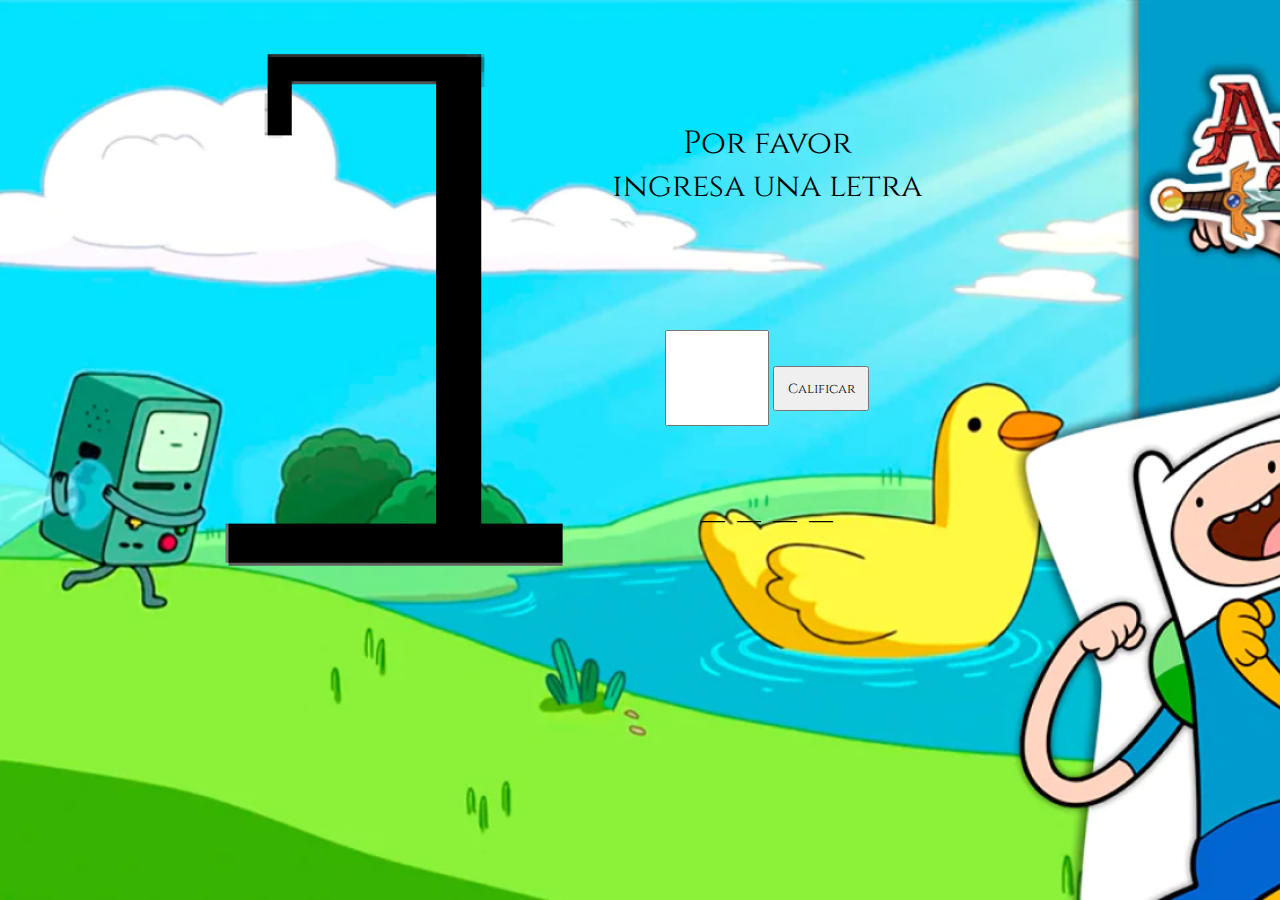
<file: index.html>
<!DOCTYPE html>
<html lang="en">
<head>
    <meta charset="UTF-8">
    <meta http-equiv="X-UA-Compatible" content="IE=edge">
    <meta name="viewport" content="width=device-width, initial-scale=1.0">
    <link rel="preconnect" href="https://fonts.googleapis.com">
    <link rel="preconnect" href="https://fonts.gstatic.com" crossorigin>
    <link href="https://fonts.googleapis.com/css2?family=Cinzel:wght@500&display=swap" rel="stylesheet">
    <link rel="stylesheet" href="style.css">
    <title>Ahorcado Game</title>
</head>
<body>
    <div class="background">
        <div id="imagen"></div>
        <section class="letter-box">
            <p class="title">Por favor <br/> ingresa una letra</p>
            <input type="text" maxlength="1" id="letra"> <button id="calificar">Calificar</button>
            <br/>
            <p id="output"></p>
        </section>

    </div>
    
    

    <!--<div id="ganador">
        <p>Ganastee</p>
        <p>Que bieen</p>
    </div>-->

    <script src="javascript.js"></script> 
</head>

</html>
</file>
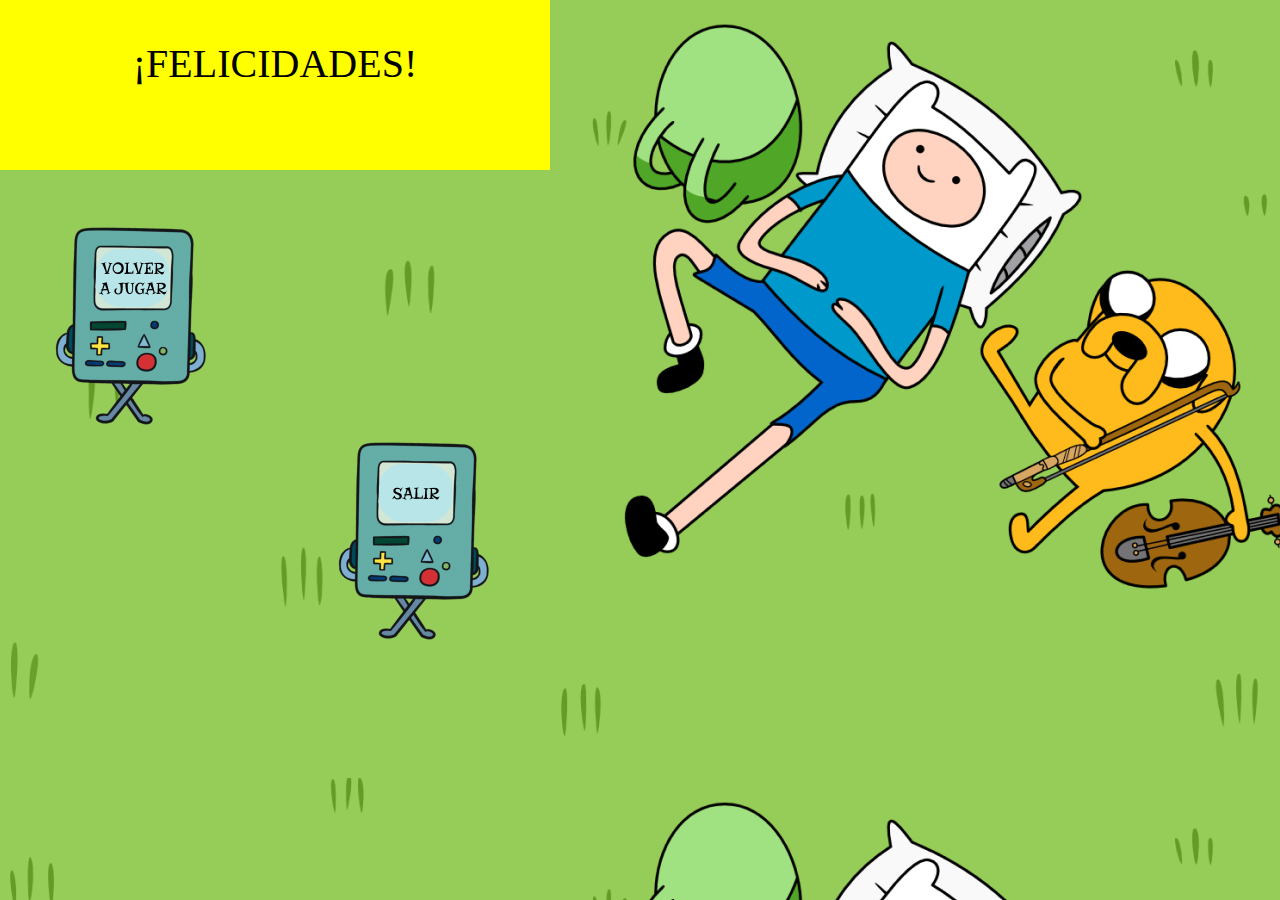
<file: felicidades.html>
<!DOCTYPE html>
<html lang="en">
<head>
    <meta charset="UTF-8">
    <meta http-equiv="X-UA-Compatible" content="IE=edge">
    <meta name="viewport" content="width=device-width, initial-scale=1.0">
    <link href="https://fonts.googleapis.com/css2?family=Cinzel:wght@800&family=Josefin+Sans&display=swap" rel="stylesheet">
    <link rel="stylesheet" href="estilosfelicidades.css">
    <title>Felicidades </title>
</head>
<body>

    <div class="bloque2">
        <div class="ganaste">¡FELICIDADES!</div>
    </div>    

      <div class="retorno3">
    <a href="index.html"> 
            <img src="img/Component 1(1).png" alt="bmovolverajugar">
        </a>
    </div> 
    
        <div class="retorno4">
            <a href="inicio.html"> 
                       <img src="img/Component 1(2).png" alt="bmosalir">
                   </a>
               </div> 

</body>
</html>
</file>
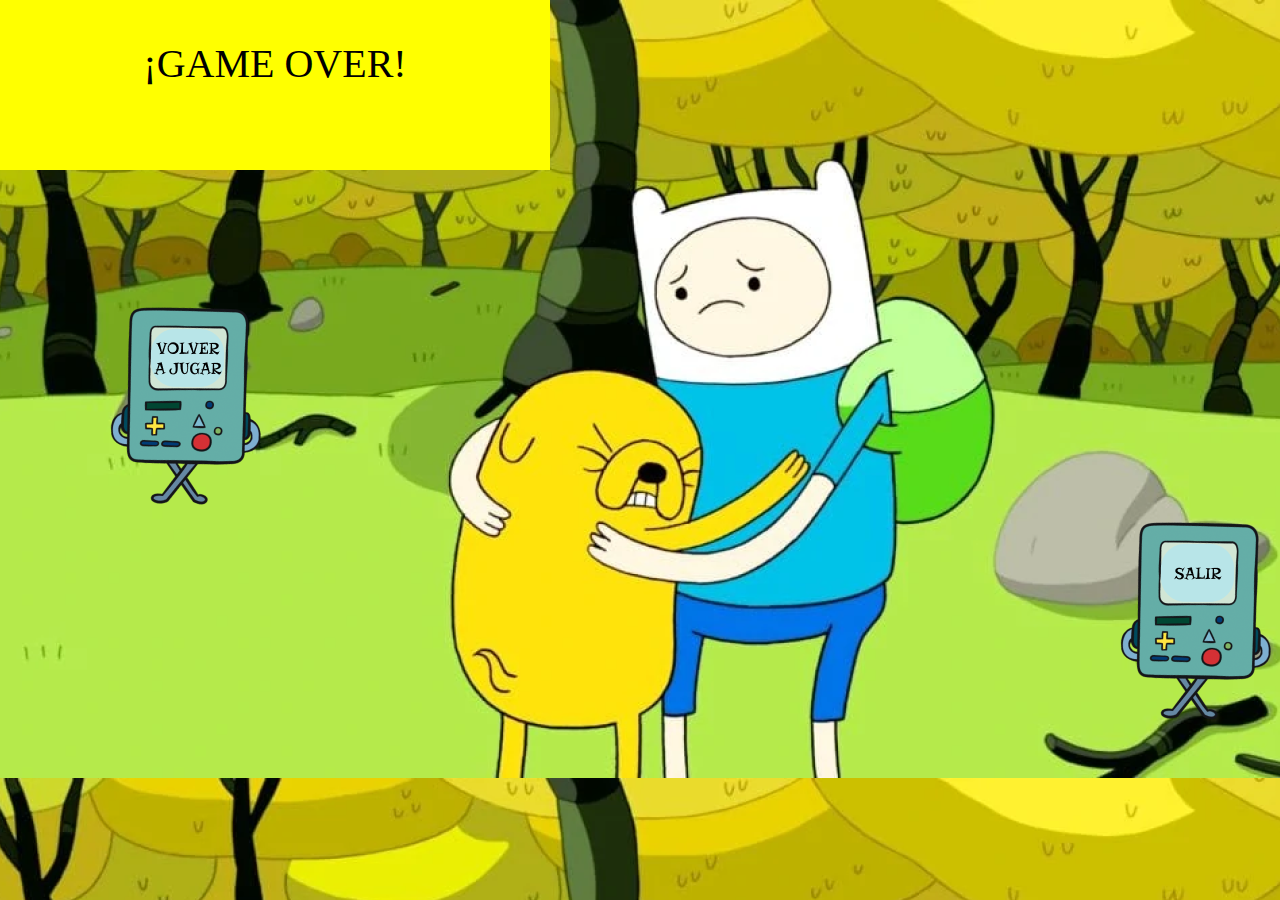
<file: Gameover.html>
<!DOCTYPE html>
<html lang="en">
<head>
    <meta charset="UTF-8">
    <meta http-equiv="X-UA-Compatible" content="IE=edge">
    <meta name="viewport" content="width=device-width, initial-scale=1.0">
    <link href="https://fonts.googleapis.com/css2?family=Cinzel:wght@800&family=Josefin+Sans&display=swap" rel="stylesheet">
    <link rel="stylesheet" href="estilosgameover.css">
    <title>Game over </title>
</head>
<body>
  <div class="bloque">
      <div class="perdiste">¡GAME OVER!</div>
  </div>
    <div class="retorno">
     <a href="index.html"> 
                <img src="img/Component 1(1).png" alt="bmojugar">
            </a>
        </div>               
    
    <div class="retorno2">
        <a href="inicio.html"> 
                   <img src="img/Component 1(2).png" alt="bmojugar">
               </a>
           </div> 
</body>
</html>
</file>
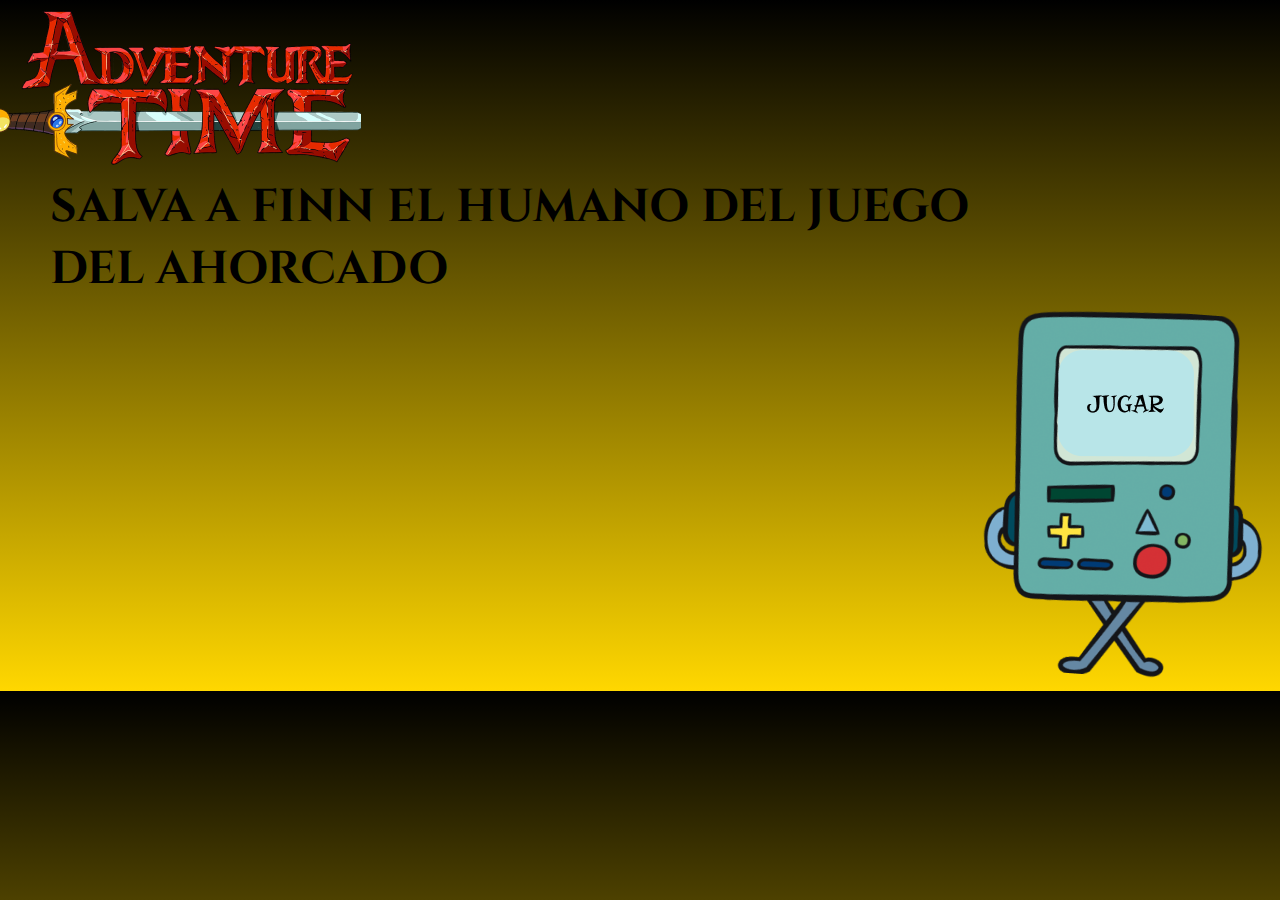
<file: inicio.html>
<!DOCTYPE html>
<html lang="en">
<head>
    <meta charset="UTF-8">
    <meta http-equiv="X-UA-Compatible" content="IE=edge">
    <meta name="viewport" content="width=device-width, initial-scale=1.0">
    <link rel="preconnect" href="https://fonts.googleapis.com">
    <link rel="preconnect" href="https://fonts.gstatic.com" crossorigin>
    <link href="https://fonts.googleapis.com/css2?family=Cinzel:wght@500&display=swap" rel="stylesheet">
    <link rel="stylesheet" href="inicioStyle.css">
    <title>¿Jugamos?</title>
</head>
<body>

    <div class="titulo">
        <img src="img/logo.png" alt="aqui va el logo">
    </div> 
    <div class="informacion">
        <h1>SALVA A FINN EL HUMANO DEL JUEGO DEL AHORCADO</h1>
        
    </div>
    <div class="botonjugar">
            <a href="index.html"> 
                <img src="img/Component 1.png" alt="bmojugar">
            </a>
    </div>
    </div>

</body>
</html>
</file>
<file: style.css>
body{
    margin: 0;
    padding: 0;
    box-sizing: border-box;
}
.background{
    width: 100%;
    height: 100vh;
    display: flex;
    flex-wrap: wrap;
    background-size: cover;
    background-image: url(./img/fondodesk.png)
}
#imagen{
    width: 383px;
    height: 626px;
    margin-left: 15%;
    background-image: url(./img/finns.png);
}
.title{
    font-size: 2rem;
    text-align: center;
    font-family: 'Cinzel', serif;
    
}
.letter-box{
    width: 30%;
    height: 70vh;
    margin-top: 10vh;
    text-align: center;
    float: left;
}
#letra{
    width: 25%;
    height: 10vh;
    margin-top: 10vh;
    font-family: 'Cinzel', serif;
    font-size: 3rem;
    text-align: center;
}
#calificar{
    font-family: 'Cinzel', serif;
    width: 25%;
    height: 5vh;
}
#output{
    font-family: 'Cinzel', serif;
    font-size: 3rem;
    margin-top: 5vh;
}


/*#ganador{
    width: 100%;
    display: none;
    height: 100vh;
    display: flex;
    align-items: center;
    justify-content: center;
    flex-direction: column;
    font-size: 5rem;
    position: fixed;
    top: 0;
    left: 0;
    background-color: blueviolet;
}*/
</file>
<file: estilosfelicidades.css>
body{
    background-image: url(img/image\ 15.png);
    width: 100%;
    height: 100%;
    margin: 0%;
    padding: 0%;
    
    }
.bloque2{
        background: yellow;
        width: 550px;
        height: 170px;

    }

.ganaste{
    font-size:  40px;
    display: flex;
    justify-content: center;
    align-content: center;
   padding: 40px;
}

.retorno3{
    margin-top: 50px;
    margin-left: 50px;
}


 .retorno4{
     display: flex;
     justify-content: space-around;
     margin-right: 450px;
 }
</file>
<file: estilosgameover.css>
body{
background-image: url(img/image\ 14.png);
width: 100%;
height: 100%;
margin: 0%;
padding: 0%;

}
.bloque{
    background: yellow;
    width: 550px;
    height: 170px;
    font-size:  80px;
    text-align: center;
}
.perdiste{
    font-size:  40px;
    display: flex;
    justify-content: center;
    align-content: center;
   padding: 40px;
}

.retorno{
    margin-top: 130px;
    margin-left: 105px;
    display: flex;
    align-content: flex-end;
    justify-content: flex-start;
 
}
.retorno2{
    margin-bottom: 0px;
    margin-top: 0%;
    display: flex;
    justify-content: flex-end;
    align-content: flex-end;
   

}
</file>
<file: inicioStyle.css>
*{
    margin: 0;
    padding: 0;
    box-sizing: border-box;
}
body{
    background: -webkit-linear-gradient(black,gold);
    background: -moz-linear-gradient(black,gold);
    background: -o-linear-gradient(black,gold);
}
.titulo{
    width: 100%;
    display: flex;
    justify-content: flex-start;
    align-items: center;
    
    
    }
    
    .informacion{
        font-family: 'Cinzel', serif;
        display: flex;
        justify-content: flex-start;
        align-content: flex-end;
        margin-left:  50px;
        margin-right: 300px;
        margin-top: 10px;
        font-size: 23px;
        padding: 0%;
     }  
    
    .botonjugar{
        display: flex;
        justify-content: flex-end;
        padding: 0%;
        margin: 0px;
    }
</file>
